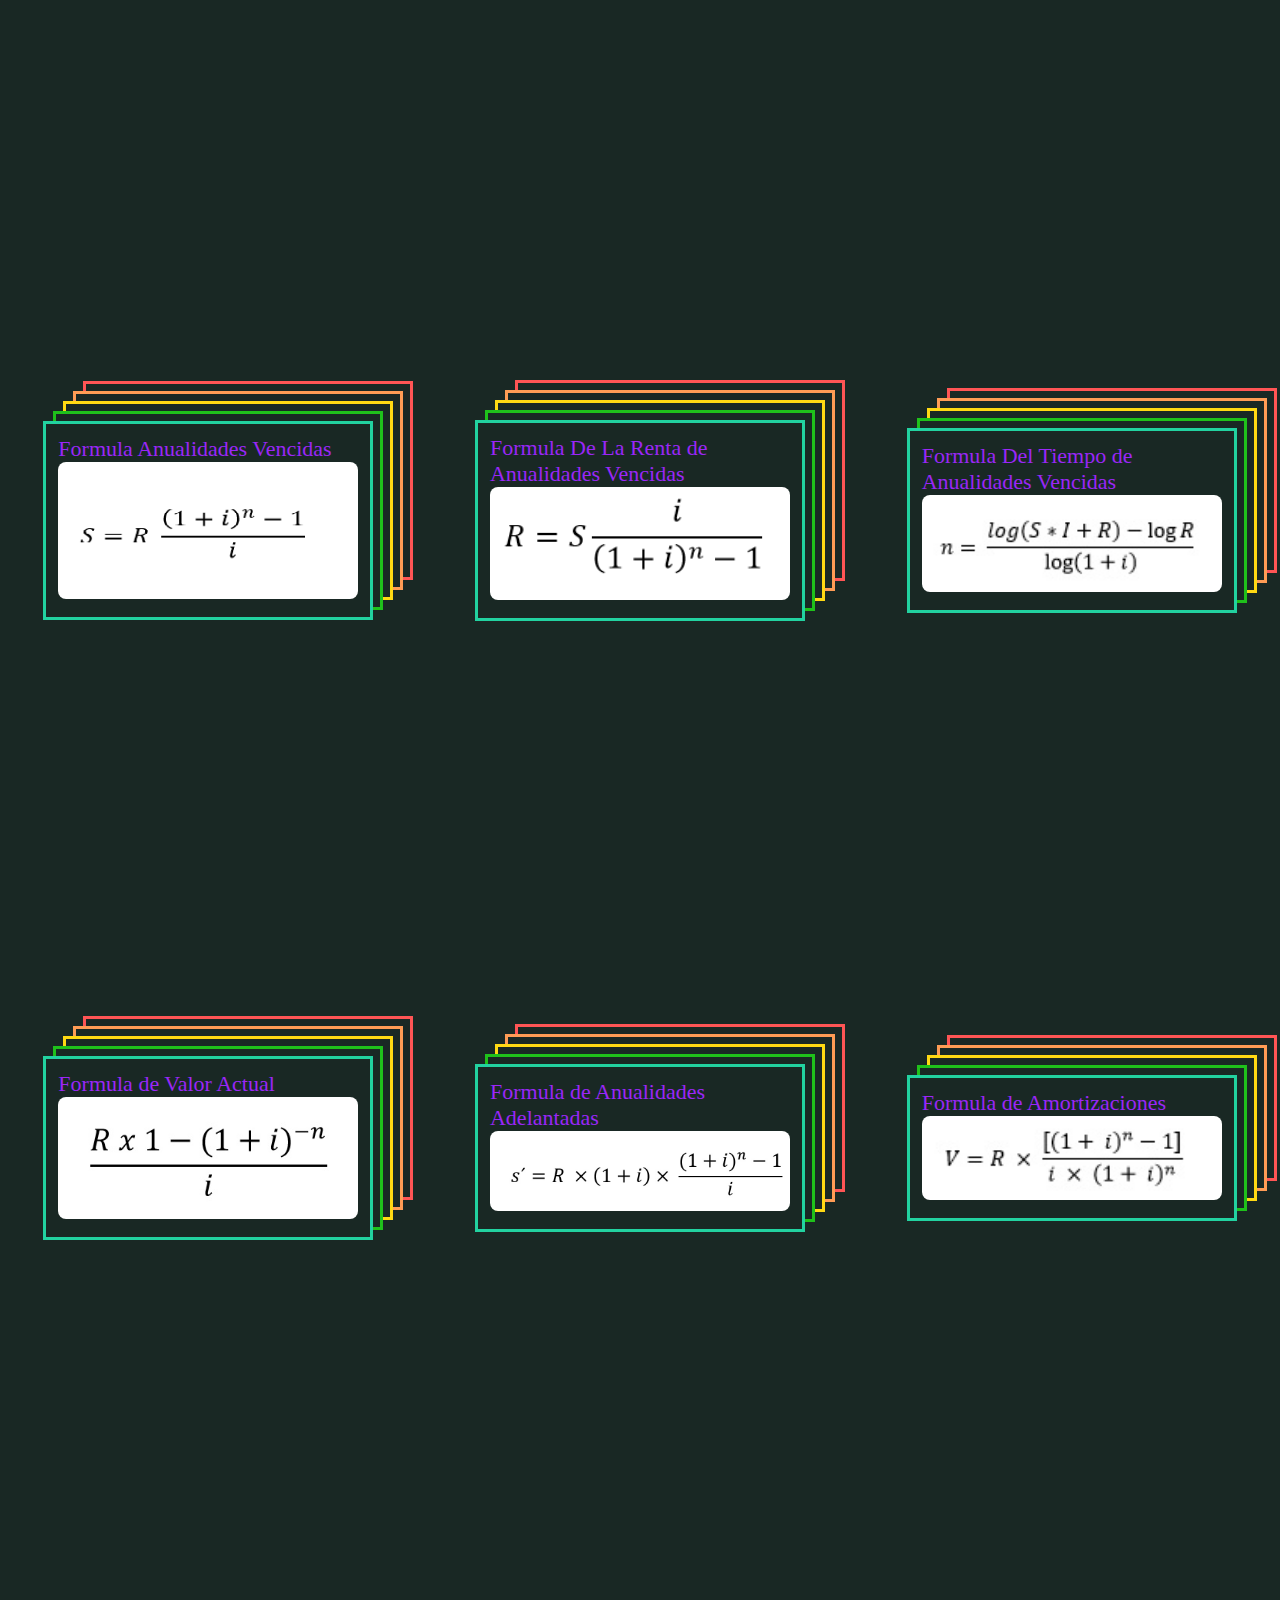
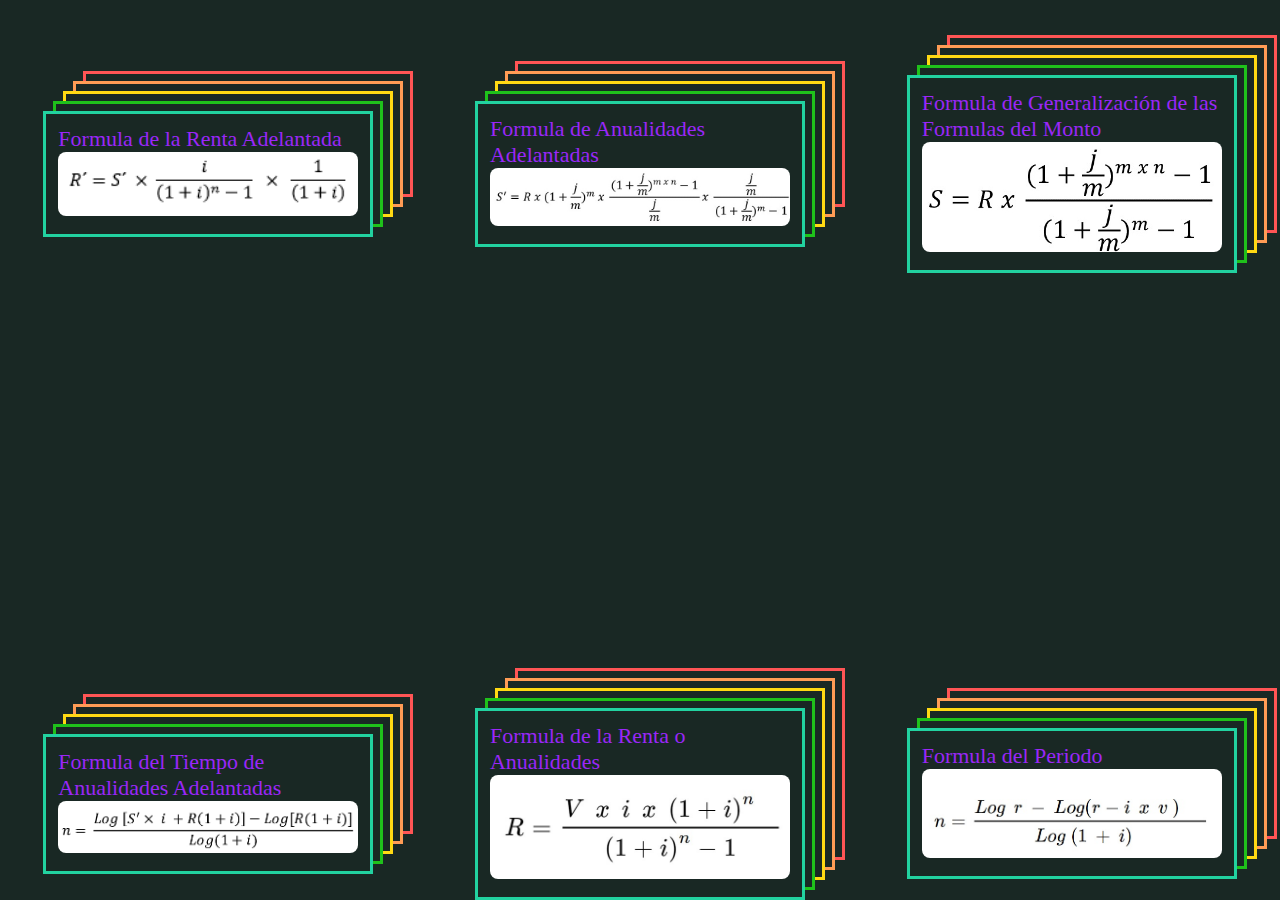
<file: index.html>
<!DOCTYPE html>
<html lang="en">
<head>
    <link rel="stylesheet" href="./css/style.css">
    <meta charset="UTF-8">
    <meta name="viewport" content="width=device-width, initial-scale=1.0">
    <title>Calculadora de Anualidades</title>
</head>
<body>
     <main>
        <div class="contenedor">
             <a href="./paginas/anualidadesvencidas.html">
                 Formula Anualidades Vencidas
                 <img src="./imagenes/anualidades_adelantadas.png" alt="Formula Anualidades Vencidas">
                </a>
         </div>
         <div class="contenedor">
            <a href="./paginas/anualidadesvencidasrenta.html">
                Formula De La Renta de Anualidades Vencidas
                <img src="./imagenes/anualidadesvencidas.png" alt="Formula de la Renta">
               </a>
        </div>
        <div class="contenedor">
            <a href="./paginas/tiempo_anuvencidas.html">
                Formula Del Tiempo de Anualidades Vencidas
                <img src="./imagenes/f_tiempo_anualidades_vencidas.jpg" alt="Formula Anualidades Vencidas">
               </a>
        </div>
        <div class="contenedor">
            <a href="./paginas/FormulaDelValorActual.html">
                Formula de Valor Actual
                <img src="./imagenes/f_valor_actualA.jpg" alt="Formula Anualidades Vencidas">
               </a>
        </div>
        <div class="contenedor">
            <a href="./paginas/FormuladeanAdelantadas.html">
                Formula de Anualidades Adelantadas
                <img src="./imagenes/anualidades_adelantadas.jpg" alt="Formula Anualidades Adelantadas">
               </a>
        </div>
        <div class="contenedor">
             <a href="./paginas/FormulaAmortizacion.html">
                 Formula de Amortizaciones
                 <img src="./imagenes/f_amortizaciones.jpg" alt="Formula Anualidades Vencidas">
                </a>
         </div>
         <div class="contenedor">
            <a href="./paginas/FormulaRentaAnAdelantadas.html">
                Formula de la Renta Adelantada
                <img src="./imagenes/f_renta_anualidades_adelantadas.jpg" alt="Formula de la Renta Anualidades Adelantadas">
               </a>
        </div>
        <div class="contenedor">
            <a href="./paginas/FormulaAnualidadesAdelantadas.html">
                Formula de Anualidades Adelantadas
                <img src="./imagenes/formanualidadesadelantas.jpg" alt="Formula de Anualidades Adelantadas">
               </a>
        </div>
        <div class="contenedor">
            <a href="./paginas/FormulaGeneralizacióndelasFormulasdelMonto.html">
                Formula de Generalización de las Formulas del Monto
                <img src="./imagenes/formula de generalizacion.jpg" alt="Formula de Generalización">
               </a>
        </div>

        <div class="contenedor">
            <a href="./paginas/FormuladeltiempoAnAdelantadas.html">
                Formula del Tiempo de Anualidades Adelantadas
                <img src="./imagenes/f_tiempoAnAdelantadas.jpg" alt="Formula del Tiempo AnAdelantado">
               </a>
        </div>
        <div class="contenedor">
            <a href="./paginas/FormuladelaRentaoAnualidades.html">
                Formula de la Renta o Anualidades
                <img src="./imagenes/f_renta_o_Anualidades.jpg" alt="Formula de la renta o anualidades">
               </a>
        </div>

        <div class="contenedor">
            <a href="./paginas/FormuladelPeriodo.html">
                Formula del Periodo
                <img src="./imagenes/f_calculodelPeriodo.jpg" alt="Formula del calculo del periodo">
               </a>
        </div>

            </main>
</body>
</html>
</file>
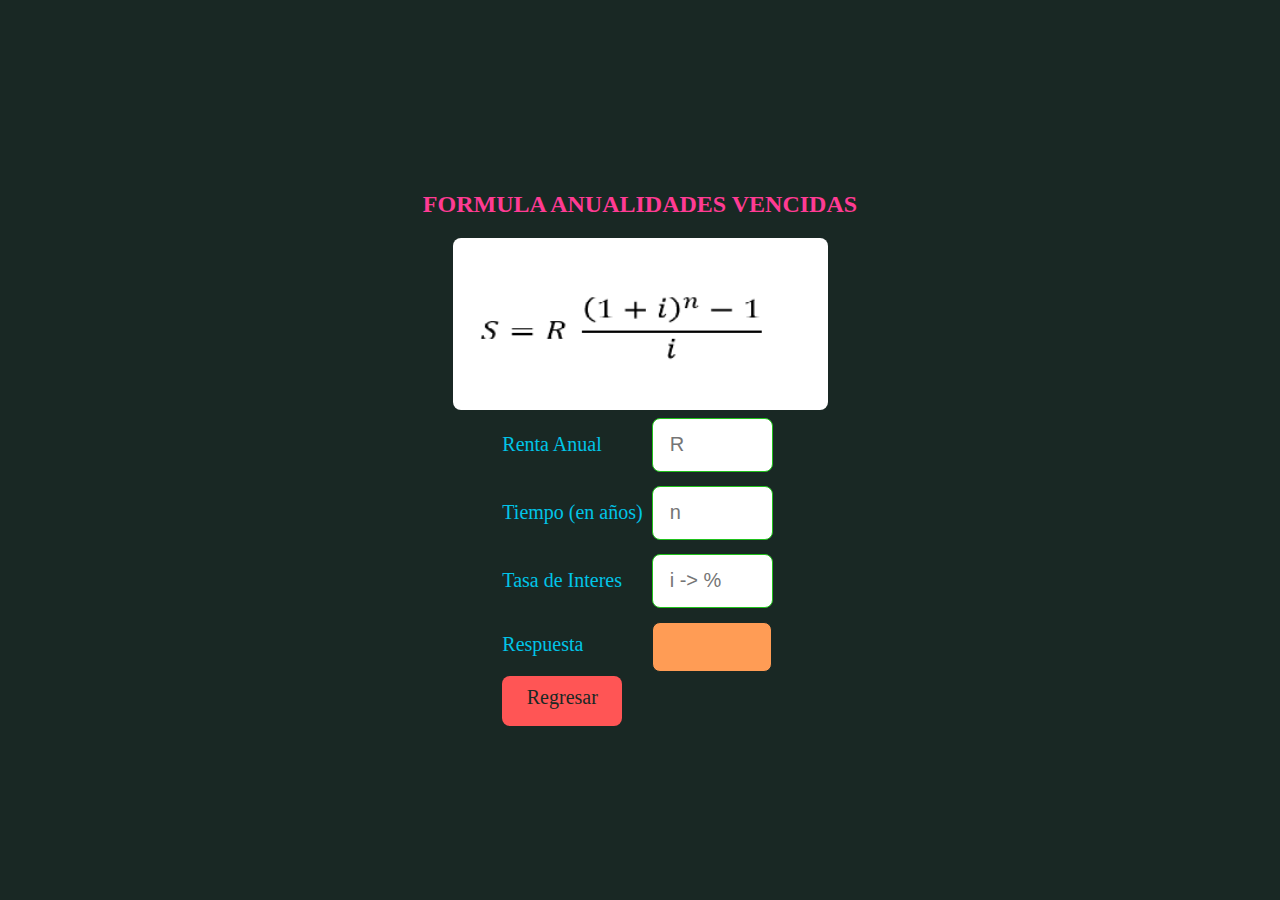
<file: paginas/anualidadesvencidas.html>
<!DOCTYPE html>
<html lang="en">
<head>
    <meta charset="UTF-8">
    <meta name="viewport" content="width=device-width, initial-scale=1.0">
    <title>Formula de Las Anualidades Vencidas</title>
    <link rel="stylesheet" href="../css/style.css">
</head>
<body>
    <section>
        <h2>FORMULA ANUALIDADES VENCIDAS</h2>
        <img src="../imagenes/anualidades_adelantadas.png" alt="imagen">
        <form name="formulario_anVencidas" action="">
            <table>
                <tr>
                    <td>Renta Anual</td>
                    <td>
                        <input name="renta" placeholder="R" type="number">
                    </td>
                </tr>
                <tr>
                    <td>Tiempo (en años)</td>
                    <td>
                        <input name="tiempo" placeholder="n" type="number">
                    </td>   
                </tr>
                <tr>
                    <td>Tasa de Interes</td>
                    <td>
                        <input name="interes" placeholder="i -> %" type="number">
                    </td>
                </tr>

                <tr>    
                    <td>Respuesta</td>
                    <td>
                        <p id="res-anualidades-vencidas"></p>
                    </td>
                </tr> 
                <tr>
                    <td>
                        <a class="boton-regresar" href="../index.html">Regresar</a>
                    </td>
                </tr>
            </table>
        </form>
    </section>   
    <script src="../javaScript/anualidadesVencidas.js"></script>               
</body>
</html>
</file>
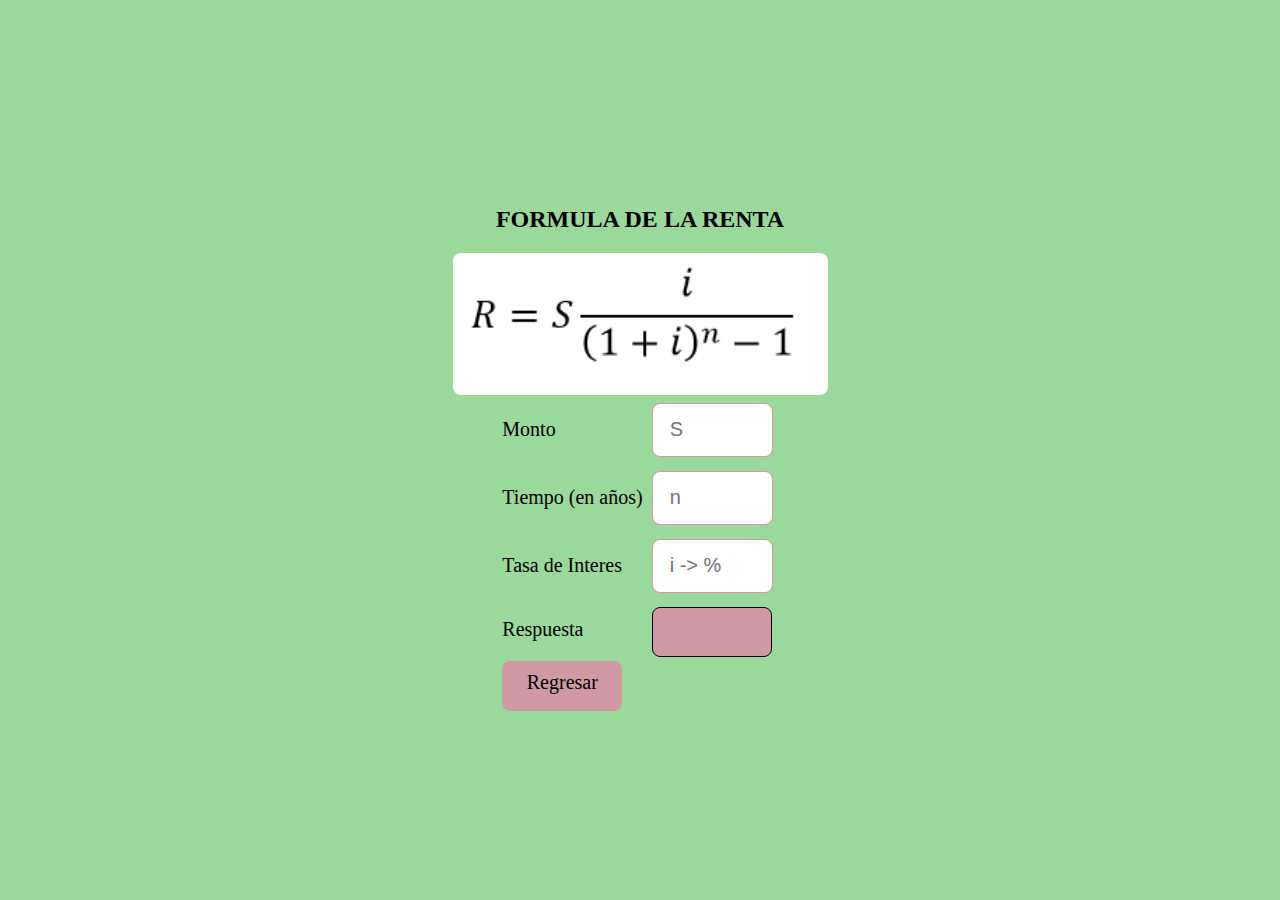
<file: paginas/anualidadesvencidasrenta.html>
<!DOCTYPE html>
<html lang="en">
<head>
    <meta charset="UTF-8">
    <meta name="viewport" content="width=device-width, initial-scale=1.0">
    <title>Formula de la renta de anualidades vencidas </title>
    <link rel="stylesheet" href="../css/estilos.css">
</head>
<body>
    <section>
        <h2>FORMULA DE LA RENTA</h2>
        <img src="../imagenes/anualidadesvencidas.png" alt="imagen">
        <form name="formulario_RentaAN" action="">
            <table>
                <tr>
                    <td>Monto</td>
                    <td>
                        <input name="monto" placeholder="S" type="number">
                    </td>
                </tr>
                <tr>
                    <td>Tiempo (en años)</td>
                    <td>
                        <input name="tiempo" placeholder="n" type="number">
                    </td>   
                </tr>
                <tr>
                    <td>Tasa de Interes</td>
                    <td>
                        <input name="interes" placeholder="i -> %" type="number">
                    </td>
                </tr>

                <tr>    
                    <td>Respuesta</td>
                    <td>
                        <p id="res-ANvencidas"></p>
                    </td>
                </tr> 
                <tr>
                    <td>
                        <a class="boton-regresar" href="../index.html">Regresar</a>
                    </td>
                </tr>
            </table>
        </form>
    </section>   
    <script src="../javaScript/rentaanualidadesvencidas.js"></script>               
</body>
</html>
</file>
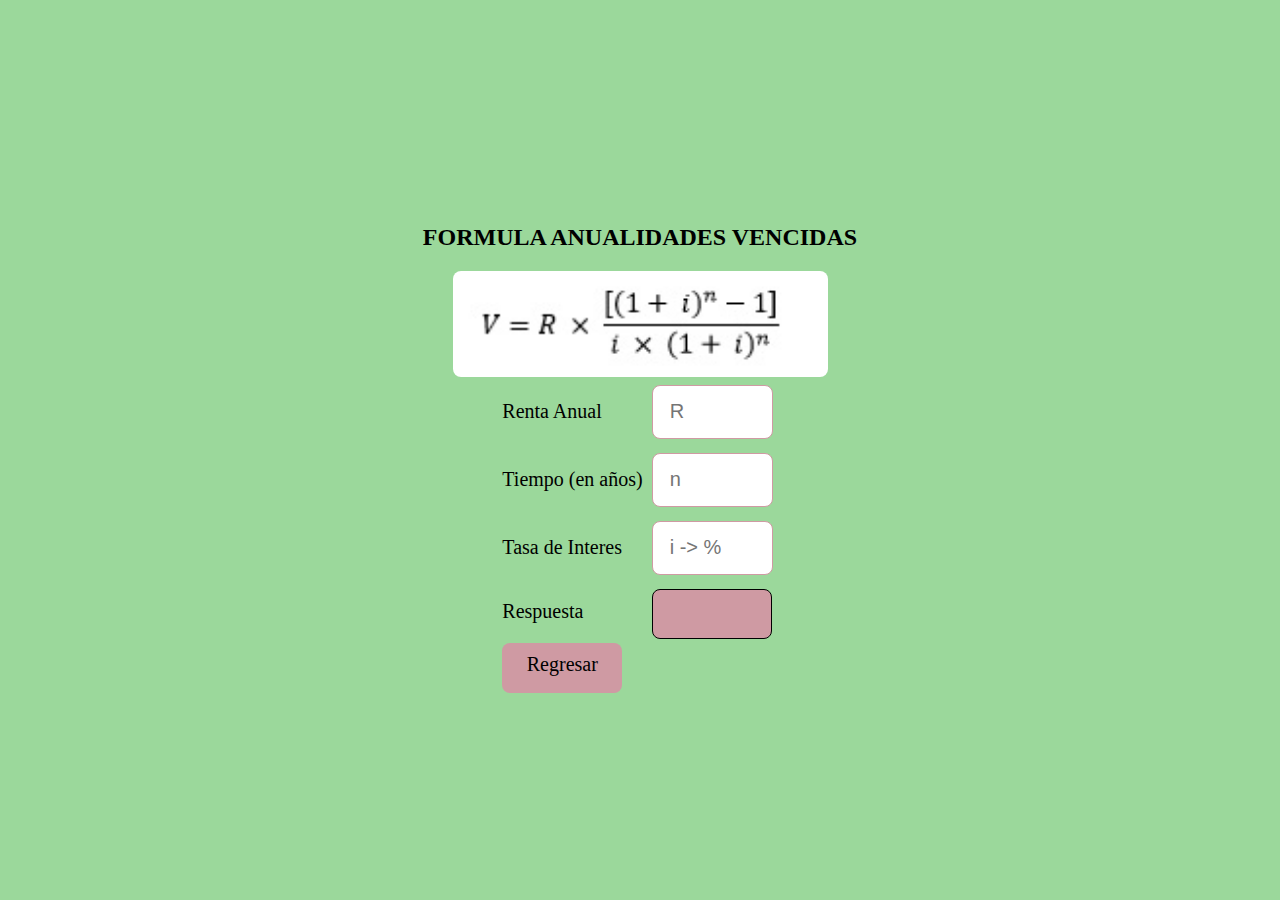
<file: paginas/FormulaAmortizacion.html>
<!DOCTYPE html>
<html lang="en">
<head>
    <meta charset="UTF-8">
    <meta name="viewport" content="width=device-width, initial-scale=1.0">
    <title>Formula de Las Anualidades Vencidas</title>
    <link rel="stylesheet" href="../css/amortizacion.css">
</head>
<body>
    <section>
        <h2>FORMULA ANUALIDADES VENCIDAS</h2>
        <img src="../imagenes/f_amortizaciones.jpg" alt="imagen">
        <form name="formulario_amortizaciones" action="">
            <table>
                <tr>
                    <td>Renta Anual</td>
                    <td>
                        <input name="renta" placeholder="R" type="number">
                    </td>
                </tr>
                <tr>
                    <td>Tiempo (en años)</td>
                    <td>
                        <input name="tiempo" placeholder="n" type="number">
                    </td>   
                </tr>
                <tr>
                    <td>Tasa de Interes</td>
                    <td>
                        <input name="interes" placeholder="i -> %" type="number">
                    </td>
                </tr>

                <tr>    
                    <td>Respuesta</td>
                    <td>
                        <p id="res-amortizaciones"></p>
                    </td>
                </tr> 
                <tr>
                    <td>
                        <a class="boton-regresar" href="../index.html">Regresar</a>
                    </td>
                </tr>
            </table>
        </form>
    </section>   
    <script src="../javaScript/amortizaciones.js"></script>               
</body>
</html>
</file>
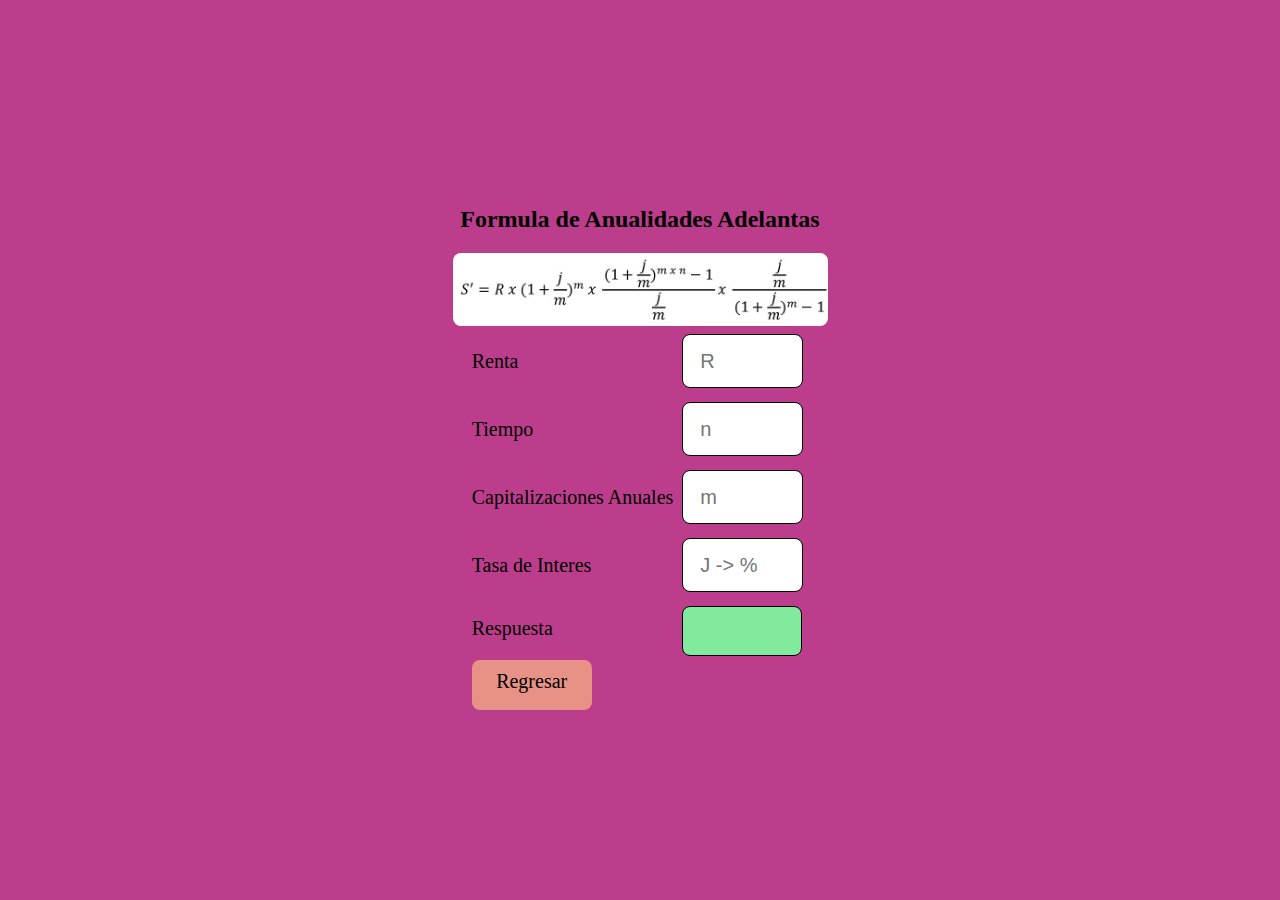
<file: paginas/FormulaAnualidadesAdelantadas.html>
<!DOCTYPE html>
<html lang="en">
<head>
    <meta charset="UTF-8">
    <meta name="viewport" content="width=device-width, initial-scale=1.0">
    <title>Formula de Anualidades Adelantas</title>
    <link rel="stylesheet" href="../css/anualidadesadelantadas.css">
</head>
<body>
    <section>
        <h2>Formula de Anualidades Adelantas </h2>
        <img src="../imagenes/formanualidadesadelantas.jpg" alt="imagen">
        <form name="formulario_anAdelantadas" action="">
            <table>
                <tr>
                    <td>Renta</td>
                    <td>
                        <input name="renta" placeholder="R" type="number">
                    </td>
                </tr>
                <tr>
                    <td>Tiempo</td>
                    <td>
                        <input name="tiempo" placeholder="n" type="number">
                    </td>   
                </tr>
                <tr>
                    <td>Capitalizaciones Anuales</td>
                    <td>
                        <input name="capitalizaciones" placeholder="m" type="number">
                    </td>   
                </tr>
                <tr>
                    <td>Tasa de Interes</td>
                    <td>
                        <input name="interes" placeholder="J -> %" type="number">
                    </td>
                </tr>

                <tr>    
                    <td>Respuesta</td>
                    <td>
                        <p id="res-AnualidadesAdelantadas"></p>
                    </td>
                </tr> 
                <tr>
                    <td>
                        <a class="boton-regresar" href="../index.html">Regresar</a>
                    </td>
                </tr>
            </table>
        </form>
    </section>   
    <script src="../javaScript/anualidadesadelantadas.js"></script>               
</body>
</html>
</file>
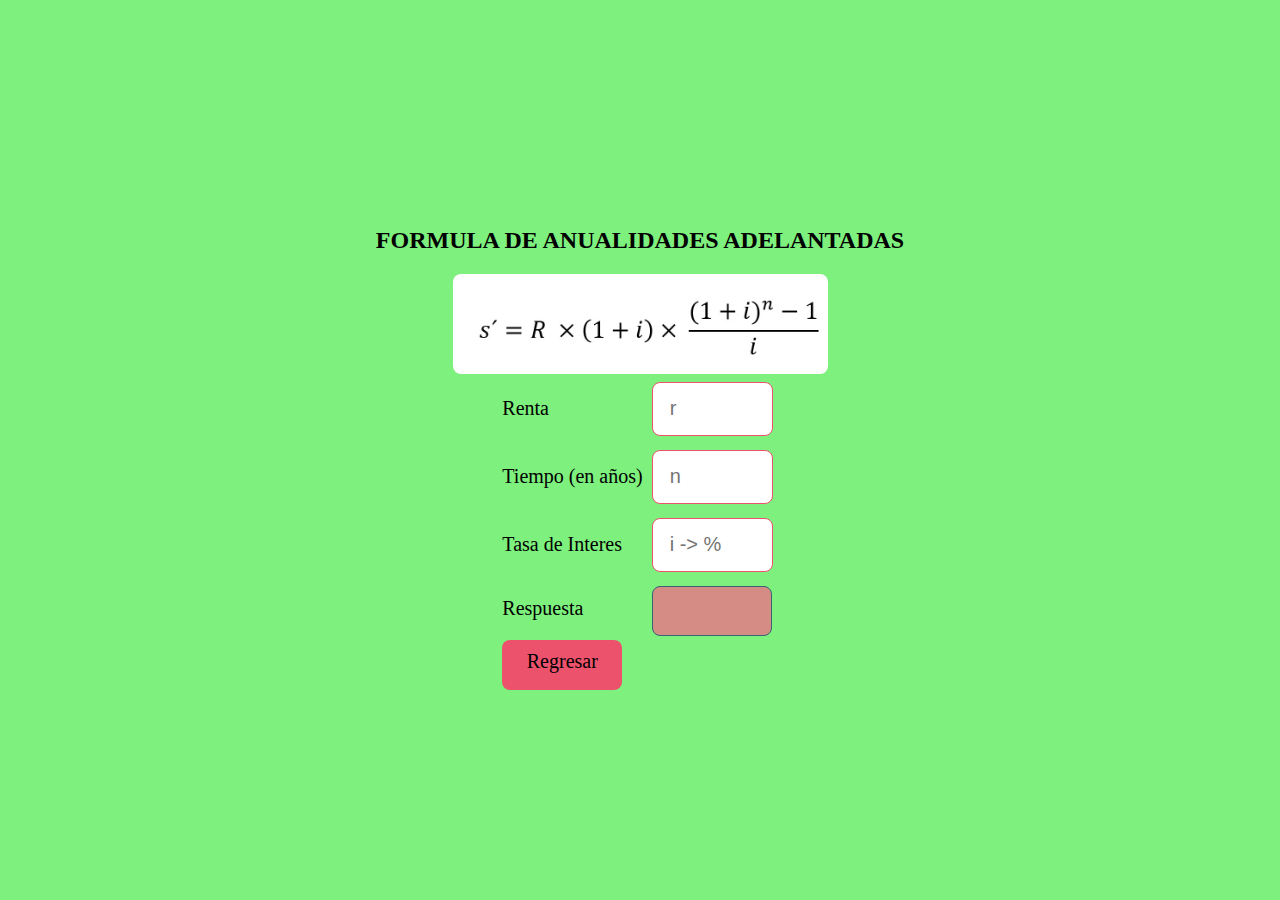
<file: paginas/FormuladeanAdelantadas.html>
<!DOCTYPE html>
<html lang="en">
<head>
    <meta charset="UTF-8">
    <meta name="viewport" content="width=device-width, initial-scale=1.0">
    <title>Formula del Valor Actual</title>
    <link rel="stylesheet" href="../css/anAdelantadas.css">
</head>
<body>
    <section>
        <h2>FORMULA DE ANUALIDADES ADELANTADAS </h2>
        <img src="../imagenes/anualidades_adelantadas.jpg" alt="imagen">
        <form name="formulario_anAdelantadas" action="">
            <table>
                <tr>
                    <td>Renta</td>
                    <td>
                        <input name="renta" placeholder="r" type="number">
                    </td>
                </tr>
                <tr>
                    <td>Tiempo (en años)</td>
                    <td>
                        <input name="tiempo" placeholder="n" type="number">
                    </td>   
                </tr>
                <tr>
                    <td>Tasa de Interes</td>
                    <td>
                        <input name="interes" placeholder="i -> %" type="number">
                    </td>
                </tr>

        
                <tr>    
                    <td>Respuesta</td>
                    <td>
                        <p id="res-anAdelantadas"></p>
                    </td>
                </tr> 
                <tr>
                    <td>
                        <a class="boton-regresar" href="../index.html">Regresar</a>
                    </td>
                </tr>
            </table>
        </form>
    </section>   
    <script src="../javaScript/anAdelantadas.js"></script>               
</body>
</html>
</file>
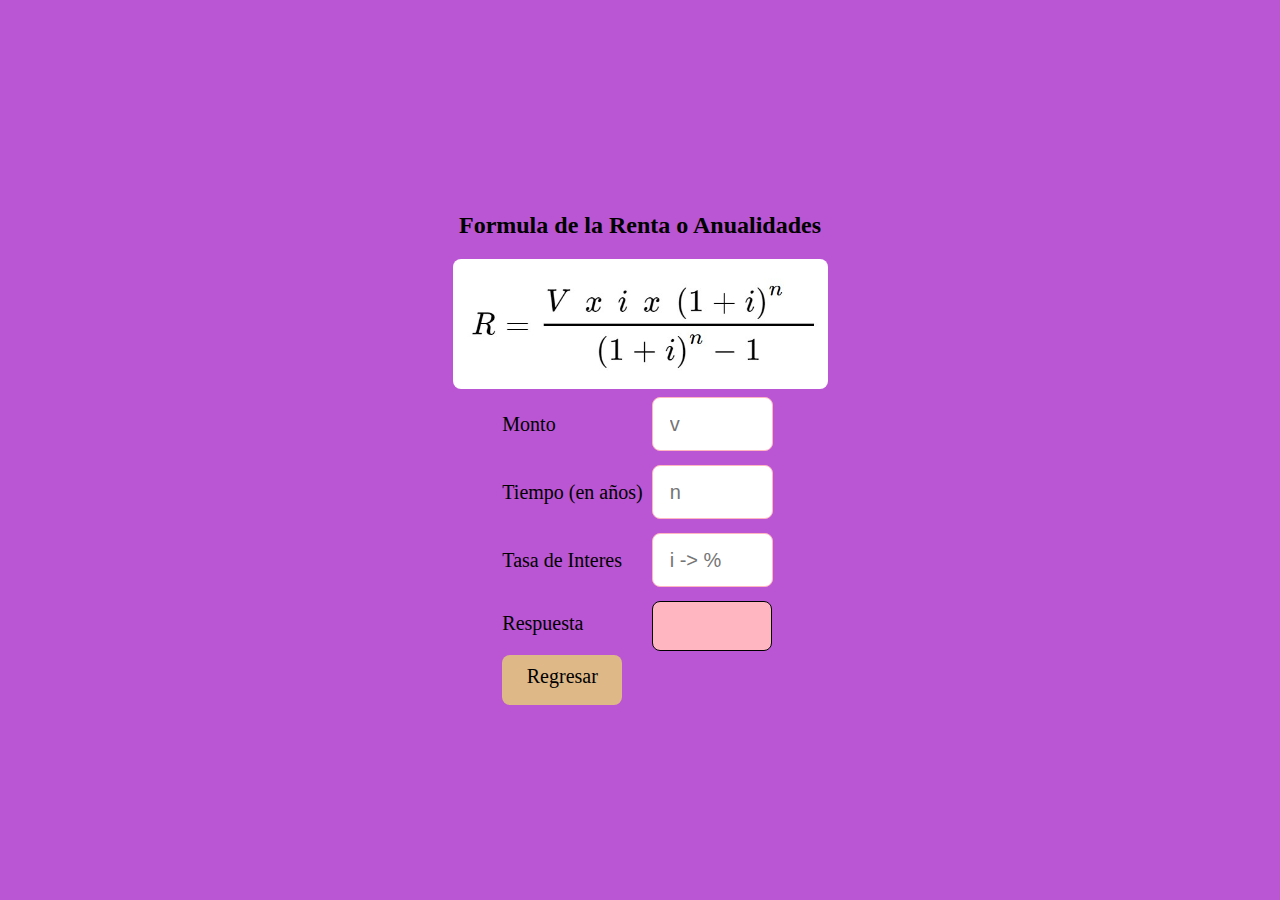
<file: paginas/FormuladelaRentaoAnualidades.html>
<!DOCTYPE html>
<html lang="en">
<head>
    <meta charset="UTF-8">
    <meta name="viewport" content="width=device-width, initial-scale=1.0">
    <title>Formula de la renta o anualidades </title>
    <link rel="stylesheet" href="../css/renta.css">
</head>
<body>
    <section>
        <h2>Formula de la Renta o Anualidades</h2>
        <img src="../imagenes/f_renta_o_Anualidades.jpg" alt="imagen">
        <form name="formulario_RentaoAnualidades" action="">
            <table>
                <tr>
                    <td>Monto</td>
                    <td>
                        <input name="monto" placeholder="v" type="number">
                    </td>
                </tr>
                <tr>
                    <td>Tiempo (en años)</td>
                    <td>
                        <input name="tiempo" placeholder="n" type="number">
                    </td>   
                </tr>
                <tr>
                    <td>Tasa de Interes</td>
                    <td>
                        <input name="interes" placeholder="i -> %" type="number">
                    </td>
                </tr>

                <tr>    
                    <td>Respuesta</td>
                    <td>
                        <p id="res-rentaoAnualidades"></p>
                    </td>
                </tr> 
                <tr>
                    <td>
                        <a class="boton-regresar" href="../index.html">Regresar</a>
                    </td>
                </tr>
            </table>
        </form>
    </section>   
    <script src="../javaScript/rentaoAnualidades.js"></script>               
</body>
</html>
</file>
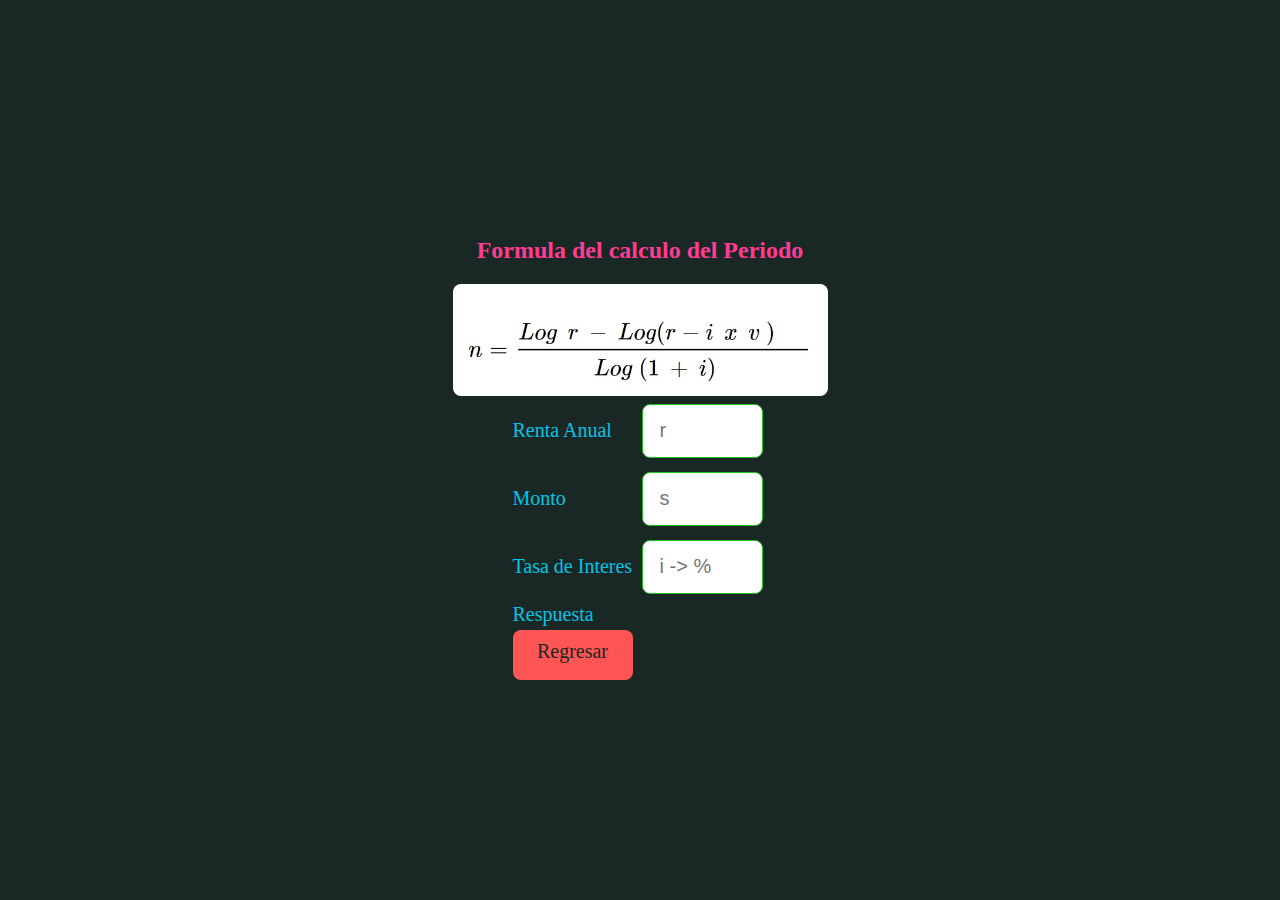
<file: paginas/FormuladelPeriodo.html>
<!DOCTYPE html>
<html lang="en">
<head>
    <meta charset="UTF-8">
    <meta name="viewport" content="width=device-width, initial-scale=1.0">
    <title>Formula del Calculo del Periodo</title>
    <link rel="stylesheet" href="../css/style.css">
</head>
<body>
    <section>
        <h2>Formula del calculo del Periodo</h2>
        <img src="../imagenes/f_calculodelPeriodo.jpg" alt="imagen">
        <form name="formulario_delCalculo" action="">
            <table>
                <tr>
                    <td>Renta Anual</td>
                    <td>
                        <input name="renta" placeholder="r" type="number">
                    </td>
                </tr>
                <tr>
                    <td>Monto</td>
                    <td>
                        <input name="monto" placeholder="s" type="number">
                    </td>   
                </tr>
                <tr>
                    <td>Tasa de Interes</td>
                    <td>
                        <input name="interes" placeholder="i -> %" type="number">
                    </td>
                </tr>

                <tr>    
                    <td>Respuesta</td>
                    <td>
                        <p id="res-calculo-del-Periodo"></p>
                    </td>
                </tr> 
                <tr>
                    <td>
                        <a class="boton-regresar" href="../index.html">Regresar</a>
                    </td>
                </tr>
            </table>
        </form>
    </section>   
    <script src="../javaScript/CalculodelPeriodo.js"></script>               
</body>
</html>
</file>
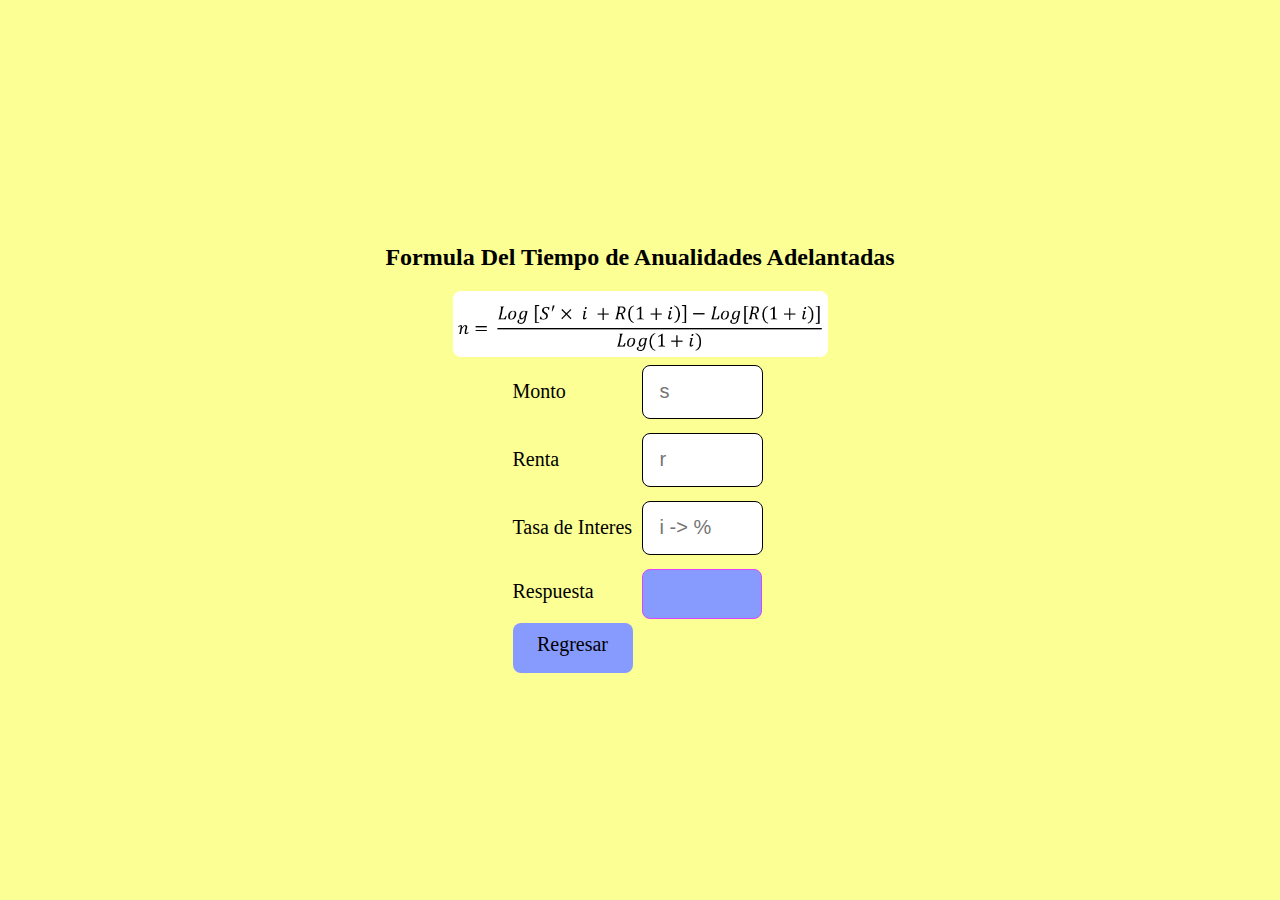
<file: paginas/FormuladeltiempoAnAdelantadas.html>
<!DOCTYPE html>
<html lang="en">
<head>
    <meta charset="UTF-8">
    <meta name="viewport" content="width=device-width, initial-scale=1.0">
    <title>Formula Del Tiempo de Anualidades Adelantadas</title>
    <link rel="stylesheet" href="../css/AntiempoAdelantado.css">
</head>
<body>
    <section>
        <h2>Formula Del Tiempo de Anualidades Adelantadas</h2>
        <img src="../imagenes/f_tiempoAnAdelantadas.jpg" alt="imagen">
        <form name="formulario_tiempo_adelantadas" action="">
            <table>
                <tr>
                    <td>Monto</td>
                    <td>
                        <input name="monto" placeholder="s" type="number">
                    </td>
                </tr>
                <tr>
                    <td>Renta</td>
                    <td>
                        <input name="renta" placeholder="r" type="number">
                    </td>   
                </tr>
                <tr>
                    <td>Tasa de Interes</td>
                    <td>
                        <input name="interes" placeholder="i -> %" type="number">
                    </td>
                </tr>

                <tr>    
                    <td>Respuesta</td>
                    <td>
                        <p id="res-Antiempo_adelantadas"></p>
                    </td>
                </tr> 
                <tr>
                    <td>
                        <a class="boton-regresar" href="../index.html">Regresar</a>
                    </td>
                </tr>
            </table>
        </form>
    </section>   
    <script src="../javaScript/anualidadestiempoadelantadas.js"></script>               
</body>
</html>
</file>
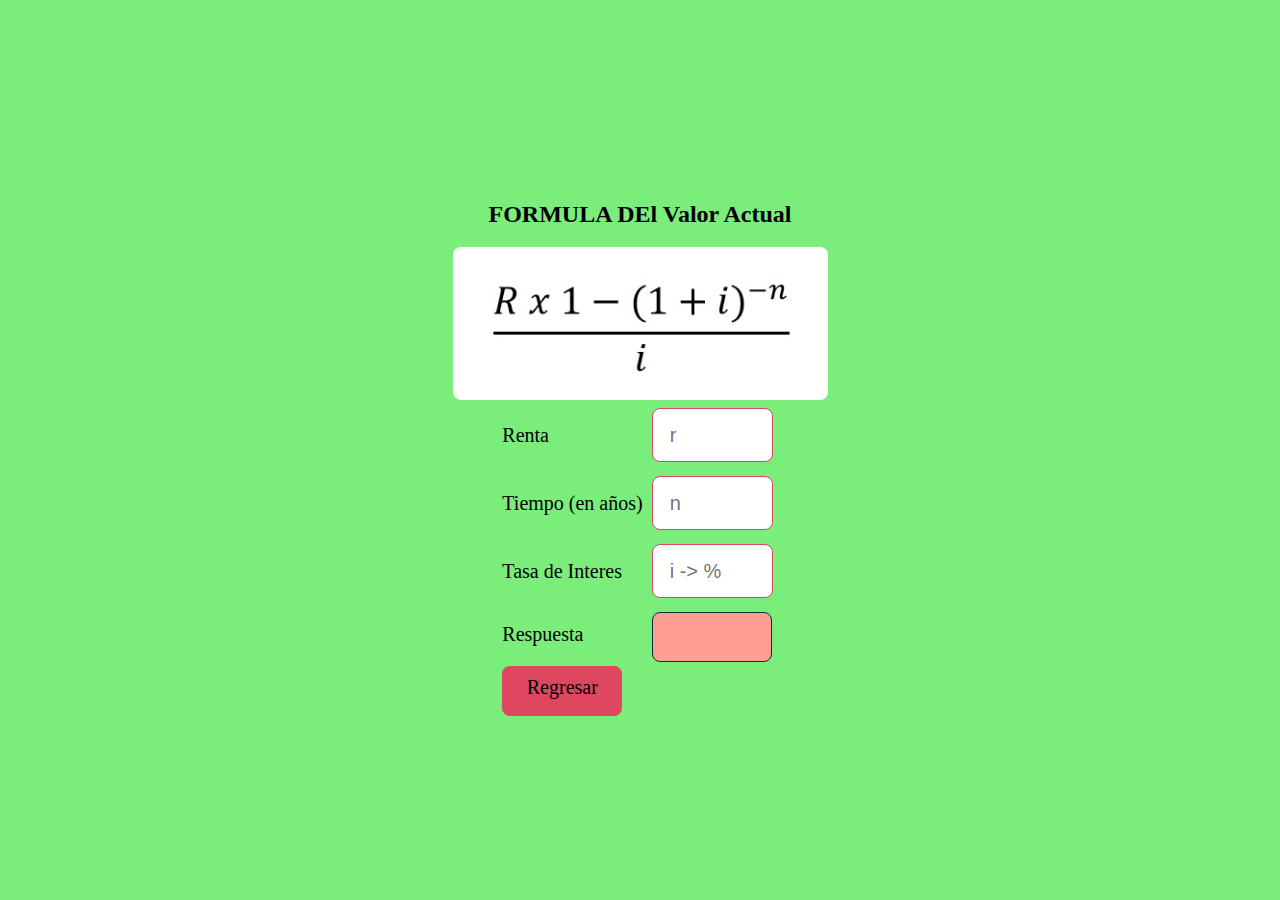
<file: paginas/FormulaDelValorActual.html>
<!DOCTYPE html>
<html lang="en">
<head>
    <meta charset="UTF-8">
    <meta name="viewport" content="width=device-width, initial-scale=1.0">
    <title>Formula del Valor Actual</title>
    <link rel="stylesheet" href="../css/valor.css">
</head>
<body>
    <section>
        <h2>FORMULA DEl Valor Actual</h2>
        <img src="../imagenes/f_valor_actualA.jpg "alt="imagen">
        <form name="formulario_vrActual" action="">
            <table>
                <tr>
                    <td>Renta</td>
                    <td>
                        <input name="renta" placeholder="r" type="number">
                    </td>
                </tr>
                <tr>
                    <td>Tiempo (en años)</td>
                    <td>
                        <input name="tiempo" placeholder="n" type="number">
                    </td>   
                </tr>
                <tr>
                    <td>Tasa de Interes</td>
                    <td>
                        <input name="interes" placeholder="i -> %" type="number">
                    </td>
                </tr>

               
                <tr>    
                    <td>Respuesta</td>
                    <td>
                        <p id="res-verActual"></p>
                    </td>
                </tr> 
                <tr>
                    <td>
                        <a class="boton-regresar" href="../index.html">Regresar</a>
                    </td>
                </tr>
            </table>
        </form>
    </section>   
    <script src="../javaScript/vrActual.js"></script>               
</body>
</html>
</file>
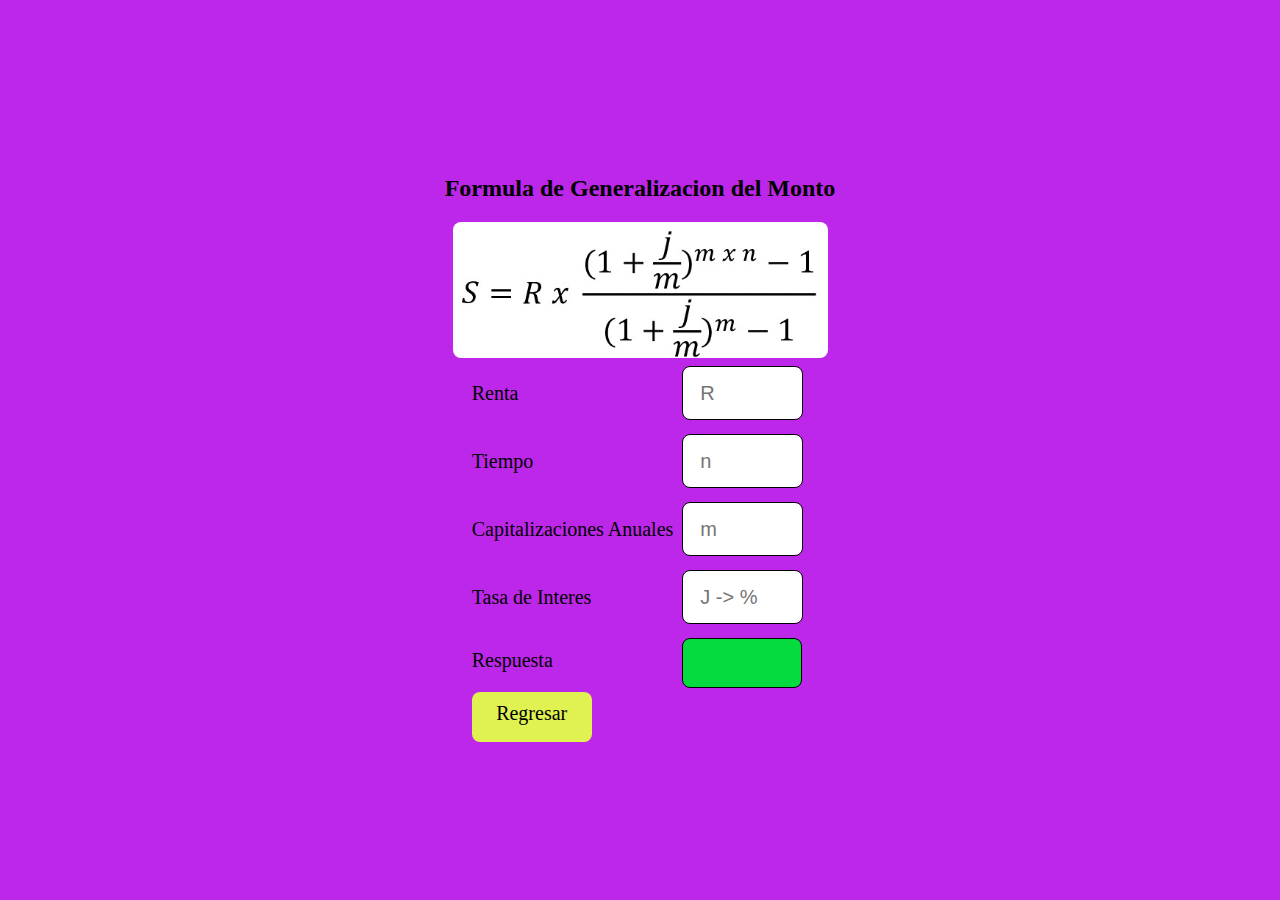
<file: paginas/FormulaGeneralizacióndelasFormulasdelMonto.html>
<!DOCTYPE html>
<html lang="en">
<head>
    <meta charset="UTF-8">
    <meta name="viewport" content="width=device-width, initial-scale=1.0">
    <title>Formula de la Generalización</title>
    <link rel="stylesheet" href="../css/formGeneralización.css">
</head>
<body>
    <section>
        <h2>Formula de Generalizacion del Monto</h2>
        <img src="../imagenes/formula de generalizacion.jpg" alt="imagen">
        <form name="formula_Generalización" action="">
            <table>
                <tr>
                    <td>Renta</td>
                    <td>
                        <input name="renta" placeholder="R" type="number">
                    </td>
                </tr>
                <tr>
                    <td>Tiempo</td>
                    <td>
                        <input name="tiempo" placeholder="n" type="number">
                    </td>   
                </tr>
                <tr>
                    <td>Capitalizaciones Anuales</td>
                    <td>
                        <input name="capitalizaciones" placeholder="m" type="number">
                    </td>   
                </tr>
                <tr>
                    <td>Tasa de Interes</td>
                    <td>
                        <input name="interes" placeholder="J -> %" type="number">
                    </td>
                </tr>

                <tr>    
                    <td>Respuesta</td>
                    <td>
                        <p id="res-formGeneralización"></p>
                    </td>
                </tr> 
                <tr>
                    <td>
                        <a class="boton-regresar" href="../index.html">Regresar</a>
                    </td>
                </tr>
            </table>
        </form>
    </section>   
    <script src="../javaScript/formulageneralización.js"></script>               
</body>
</html>
</file>
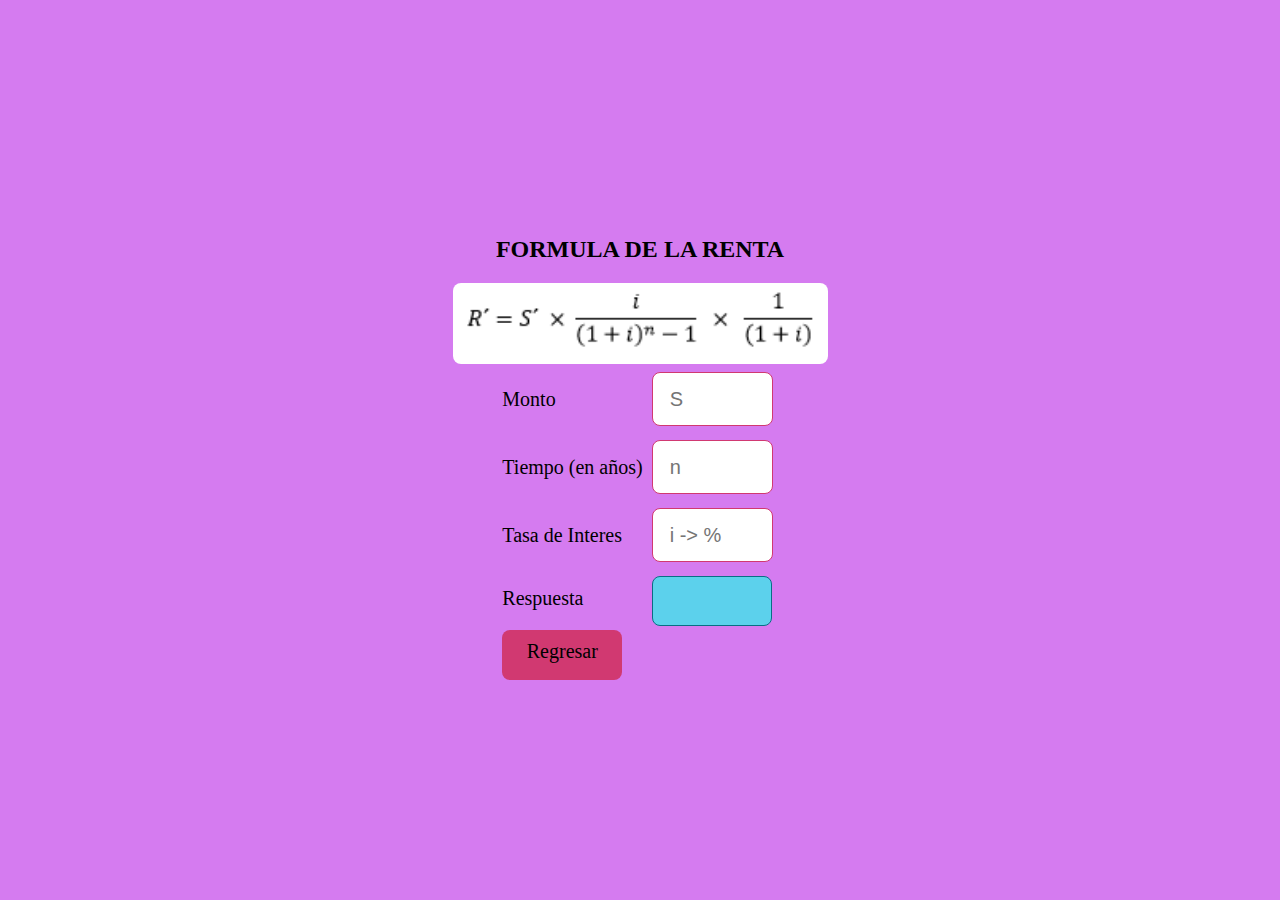
<file: paginas/FormulaRentaAnAdelantadas.html>
<!DOCTYPE html>
<html lang="en">
<head>
    <meta charset="UTF-8">
    <meta name="viewport" content="width=device-width, initial-scale=1.0">
    <title>Formula de la renta de anualidades adelantas </title>
    <link rel="stylesheet" href="../css/rentaAdelantada.css">
</head>
<body>
    <section>
        <h2>FORMULA DE LA RENTA</h2>
        <img src="../imagenes/f_renta_anualidades_adelantadas.jpg" alt="imagen">
        <form name="formulario_RentaAnAdelantadas" action="">
            <table>
                <tr>
                    <td>Monto</td>
                    <td>
                        <input name="monto" placeholder="S" type="number">
                    </td>
                </tr>
                <tr>
                    <td>Tiempo (en años)</td>
                    <td>
                        <input name="tiempo" placeholder="n" type="number">
                    </td>   
                </tr>
                <tr>
                    <td>Tasa de Interes</td>
                    <td>
                        <input name="interes" placeholder="i -> %" type="number">
                    </td>
                </tr>

                <tr>    
                    <td>Respuesta</td>
                    <td>
                        <p id="res-ANadelantada"></p>
                    </td>
                </tr> 
                <tr>
                    <td>
                        <a class="boton-regresar" href="../index.html">Regresar</a>
                    </td>
                </tr>
            </table>
        </form>
    </section>   
    <script src="../javaScript/rentaanualidadesadantadas.js"></script>               
</body>
</html>
</file>
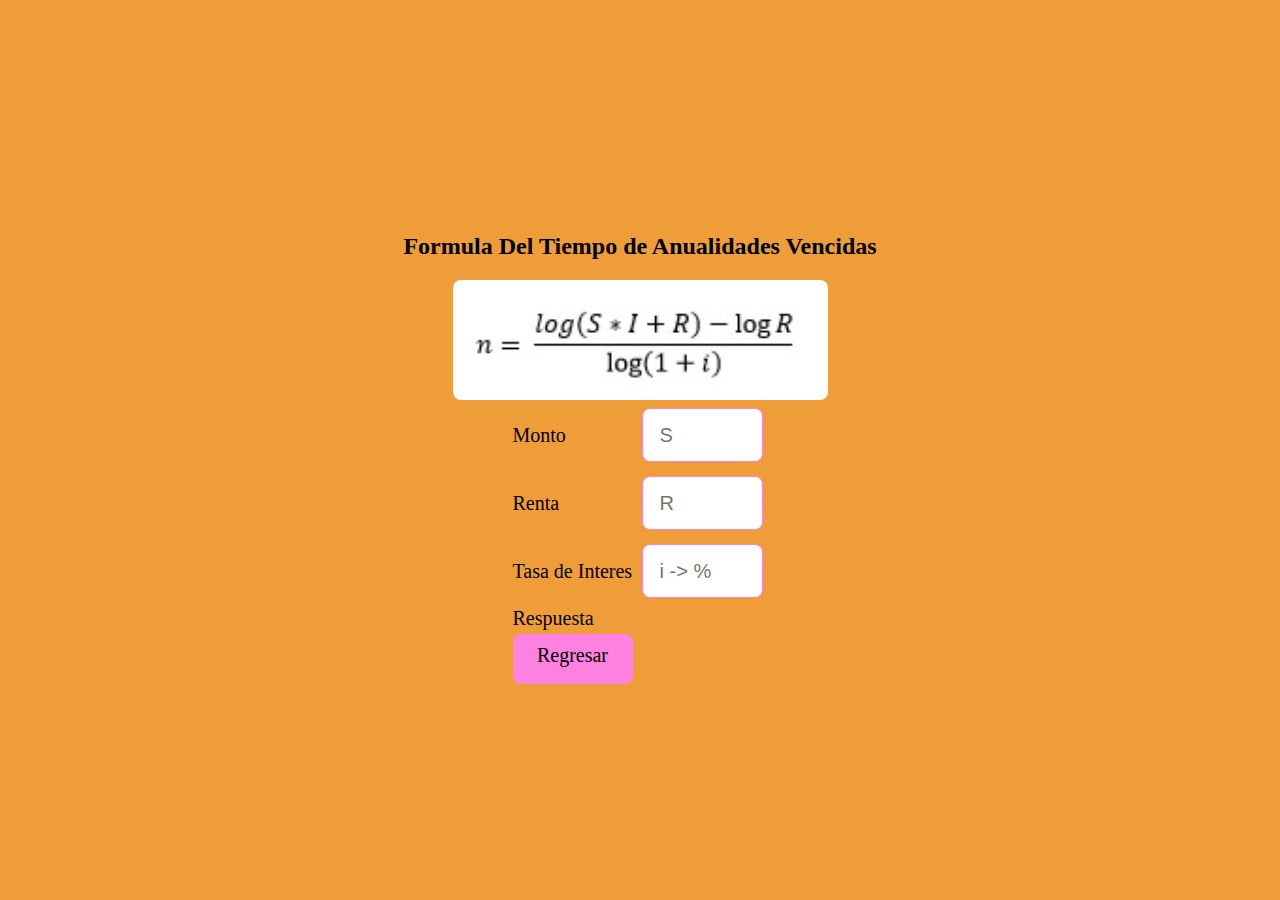
<file: paginas/tiempo_anuvencidas.html>
<!DOCTYPE html>
<html lang="en">
<head>
    <meta charset="UTF-8">
    <meta name="viewport" content="width=device-width, initial-scale=1.0">
    <title>Formula Del Tiempo de Anualidades Vencidas</title>
    <link rel="stylesheet" href="../css/tiempo.css">
</head>
<body>
    <section>
        <h2>Formula Del Tiempo de Anualidades Vencidas</h2>
        <img src="../imagenes/f_tiempo_anualidades_vencidas.jpg" alt="imagen">
        <form name="formulario_anVencidas" action="">
            <table>
                <tr>
                    <td>Monto</td>
                    <td>
                        <input name="monto" placeholder="S" type="number">
                    </td>
                </tr>
                <tr>
                    <td>Renta</td>
                    <td>
                        <input name="renta" placeholder="R" type="number">
                    </td>   
                </tr>
                <tr>
                    <td>Tasa de Interes</td>
                    <td>
                        <input name="interes" placeholder="i -> %" type="number">
                    </td>
                </tr>

                <tr>    
                    <td>Respuesta</td>
                    <td>
                        <p id="anuVencidas"></p>
                    </td>
                </tr> 
                <tr>
                    <td>
                        <a class="boton-regresar" href="../index.html">Regresar</a>
                    </td>
                </tr>
            </table>
        </form>
    </section>   
    <script src="../javaScript/tiempo_anuvencidas.js"></script>               
</body>
</html>
</file>
<file: css/style.css>
:root{
  --primary: #22D2A0;
  --secondary: #192824;
  --background: #192824;
  --green: #1FC11B;
  --yellow: #FFD913;
  --orange: #FF9C55;
  --red: #FF5555;
--pink: #9a27f7;
--primario: #ff3b93;
--color:#01c4e7;
}

body{
  background-color: var(--background) ;
  margin: 0 0 0 0;
  padding: 0;

}

main{  
  height: 100vh;
  display: flex;
  justify-content: center;
  align-items: center;
  flex-wrap: wrap;
  gap: 15px;

}

.contenedor{
  background-color: var(--secondary);
  display: block;
  width: 300px;
  min-height: 90px;
  cursor: pointer;
  padding: 12px;
  margin: calc(50vh - 30px) auto 0 auto;
  border: 3px solid var(--primary);
  box-shadow: 10px -10px 0 -3px var(--background), 10px -10px var(--green),
        20px -20px 0 -3px var(--background), 20px -20px var(--yellow),
        30px -30px 0 -3px var(--background), 30px -30px var(--orange),
        40px -40px 0 -3px var(--background), 40px -40px var(--red);
}

.contenedor a {
  color: var(--pink);
  font-size: 22px;
  text-decoration: none;
}

.contenedor:hover{
  animation: shadow-wave 1s ease infinite;
}

@keyframes shadow-wave {
  0% {
    border: 3px solid var(--secondary);
    box-shadow: 10px -10px 0 -3px var(--background), 10px -10px var(--green),
      20px -20px 0 -3px var(--background), 20px -20px var(--yellow),
      30px -30px 0 -3px var(--background), 30px -30px var(--orange),
      40px -40px 0 -3px var(--background), 40px -40px var(--red);
  }
  20% {
    border: 3px solid var(--red);
    box-shadow: 10px -10px 0 -3px var(--background), 10px -10px var(--primary),
      20px -20px 0 -3px var(--background), 20px -20px var(--green),
      30px -30px 0 -3px var(--background), 30px -30px var(--yellow),
      40px -40px 0 -3px var(--background), 40px -40px var(--orange);
  }
  40% {
    border: 3px solid var(--orange);
    box-shadow: 10px -10px 0 -3px var(--background), 10px -10px var(--red),
      20px -20px 0 -3px var(--background), 20px -20px var(--primary),
      30px -30px 0 -3px var(--background), 30px -30px var(--green),
      40px -40px 0 -3px var(--background), 40px -40px var(--yellow);
  }
  60% {
    border: 3px solid var(--yellow);
    box-shadow: 10px -10px 0 -3px var(--background), 10px -10px var(--orange),
      10px -10px 0 -3px var(--background), 20px -20px var(--red),
      30px -30px 0 -3px var(--background), 30px -30px var(--primary),
      40px -40px 0 -3px var(--background), 40px -40px var(--green);
  }
  80% {
    border: 3px solid var(--green);
    box-shadow: 10px -10px 0 -3px var(--background), 10px -10px var(--yellow),
      20px -20px 0 -3px var(--background), 20px -20px var(--orange),
      30px -30px 0 -3px var(--background), 30px -30px var(--red),
      40px -40px 0 -3px var(--background), 40px -40px var(--primary);
  }
  100% {
    border: 3px solid var(--primary);
    box-shadow: 10px -10px 0 -3px var(--background), 10px -10px var(--green),
      20px -20px 0 -3px var(--background), 20px -20px var(--yellow),
      30px -30px 0 -3px var(--background), 30px -30px var(--orange),
      40px -40px 0 -3px var(--background), 40px -40px var(--red);
  }
  
}
.contenedor a img{
  width: 100%;
  border-radius: 8px;
}

section{
  width: 100vw;
  height: 100vh;
  display: flex;
  flex-direction: column;
  align-items: center;
  justify-content: center;
}

section img{
  width: 375px;
  border-radius: 8px;
}

h2{
  color: var(--primario);
}

form{
  color: var(--color);
  font-size: 20px;
}

input{
  width: 100px;
  height: 50px;
  border: 1px solid var(--green);
  border-radius: 8px;
  font-size: 20px;
  padding-left: 17px;
  margin: 5px;
}

#res-anualidades-vencidas{
  width: 120px;
  height: 50px;
  border: 1px solid var(--secondary);
  border-radius: 8px;
  font-size: 20px;
  padding-left: 17px;
  margin: 5px 0 0 5px;
  text-align: center;
  padding-top: 5px;
  box-sizing: border-box;
  background-color: var(--orange);
  color: var(--secondary);
}

input:focus{
  outline: 5px solid var(--yellow);
  border-radius: 8px;   
}

.boton-regresar{
  display: block;
  width: 120px;
  height: 50px;
  background-color: var(--red);
  border-radius: 8px;
  text-align: center;
  padding-top: 10px;
  box-sizing: border-box;
  color: var(--secondary);
  text-decoration: none;
}

.boton-regresar:hover{
  box-shadow: 5px 5px 50px var(--orange);

}
</file>
<file: css/estilos.css>
:root{
  --fondo:rgb(155, 216, 155);
  --primario:rgb(207, 154, 163);
  --fuente:black;
  --fuente-claro:rgb(176, 240, 255);
  --color:rgb(167, 103, 113);
  --color2:salmon;

}

body{
  background-color: var(--fondo) ;
  margin: 0 0 0 0;
  padding: 0;

}

main{  
  height: 100vh;
  display: flex;
  justify-content: center;
  align-items: center;
  flex-wrap: wrap;
  gap: 15px;

}

.contenedor{
  width: 315px;
  height: 160px;
  background-color: var(--color2);
  border-radius: 12px;
  border: 12px;
  padding: 12px;
  box-sizing: border-box;
  text-align: center;
  font-family: 'Fira Sans Condensed', sans-serif;
  font-weight: 300;
}

.contenedor a {
  color: var(--fuente);
  font-size: 22px;
  text-decoration: none;
}

.contenedor:hover{
  box-shadow: 5px 5px 50px var(--color2);
}

.contenedor a img{
  width: 100%;
  border-radius: 8px;
}

section{
  width: 100vw;
  height: 100vh;
  display: flex;
  flex-direction: column;
  align-items: center;
  justify-content: center;
}

section img{
  width: 375px;
  border-radius: 8px;
}

h2{
  color: var(--fuente);
}

form{
  color: var(--fuente);
  font-size: 20px;
}

input{
  width: 100px;
  height: 50px;
  border: 1px solid var(--primario);
  border-radius: 8px;
  font-size: 20px;
  padding-left: 17px;
  margin: 5px;
}

#res-ANvencidas{
  width: 120px;
  height: 50px;
  border: 1px solid var(--fuente);
  border-radius: 8px;
  font-size: 20px;
  padding-left: 17px;
  margin: 5px 0 0 5px;
  text-align: center;
  padding-top: 5px;
  box-sizing: border-box;
  background-color: var(--primario);
  color: var(--fuente);
}

input:focus{
  outline: 5px solid var(--primario);
  border-radius: 8px;   
}

.boton-regresar{
  display: block;
  width: 120px;
  height: 50px;
  background-color: var(--primario);
  border-radius: 8px;
  text-align: center;
  padding-top: 10px;
  box-sizing: border-box;
  color: var(--fuente);
  text-decoration: none;
}

.boton-regresar:hover{
  box-shadow: 5px 5px 50px var(--fuente-claro);

}
</file>
<file: css/amortizacion.css>
:root{
    --fondo:rgb(155, 216, 155);
    --primario:rgb(207, 154, 163);
    --fuente:black;
    --fuente-claro:rgb(176, 240, 255);
    --color:rgb(167, 103, 113);
    --color2:salmon;

}

body{
    background-color: var(--fondo) ;
    margin: 0 0 0 0;
    padding: 0;

}

main{  
    height: 100vh;
    display: flex;
    justify-content: center;
    align-items: center;
    flex-wrap: wrap;
    gap: 15px;

}

.contenedor{
    width: 315px;
    height: 160px;
    background-color: var(--color2);
    border-radius: 12px;
    border: 12px;
    padding: 12px;
    box-sizing: border-box;
    text-align: center;
    font-family: 'Fira Sans Condensed', sans-serif;
    font-weight: 300;
}

.contenedor a {
    color: var(--fuente);
    font-size: 22px;
    text-decoration: none;
}

.contenedor:hover{
    box-shadow: 5px 5px 50px var(--color2);
}

.contenedor a img{
    width: 100%;
    border-radius: 8px;
}

section{
    width: 100vw;
    height: 100vh;
    display: flex;
    flex-direction: column;
    align-items: center;
    justify-content: center;
}

section img{
    width: 375px;
    border-radius: 8px;
}

h2{
    color: var(--fuente);
}

form{
    color: var(--fuente);
    font-size: 20px;
}

input{
    width: 100px;
    height: 50px;
    border: 1px solid var(--primario);
    border-radius: 8px;
    font-size: 20px;
    padding-left: 17px;
    margin: 5px;
}

#res-amortizaciones{
    width: 120px;
    height: 50px;
    border: 1px solid var(--fuente);
    border-radius: 8px;
    font-size: 20px;
    padding-left: 17px;
    margin: 5px 0 0 5px;
    text-align: center;
    padding-top: 5px;
    box-sizing: border-box;
    background-color: var(--primario);
    color: var(--fuente);
}

input:focus{
    outline: 5px solid var(--primario);
    border-radius: 8px;   
}

.boton-regresar{
    display: block;
    width: 120px;
    height: 50px;
    background-color: var(--primario);
    border-radius: 8px;
    text-align: center;
    padding-top: 10px;
    box-sizing: border-box;
    color: var(--fuente);
    text-decoration: none;
}

.boton-regresar:hover{
    box-shadow: 5px 5px 50px var(--fuente-claro);

}
</file>
<file: css/anualidadesadelantadas.css>
:root{
    --fondo:#bc3d8b;
    --primario:#81ea9d;
    --fuente:black;
    --fuente-claro:#e89187;
  

}

body{
    background-color: var(--fondo) ;
    margin: 0;
    padding: 0;

}

main{  
    height: 100vh;
    display: flex;
    justify-content: center;
    align-items: center;
    flex-wrap: wrap;
    gap: 15px;

}

.contenedor{
    width: 315px;
    height: 160px;
    background-color: var(--fuente-claro);
    border-radius: 12px;
    border: 12px;
    padding: 12px;
    box-sizing: border-box;
    text-align: center;
    
}

.contenedor a {
    color: var(--fuente);
    font-size: 22px;
    text-decoration: none;
}

.contenedor:hover{
    box-shadow: 5px 5px 50px var(--fuente);
}

.contenedor a img{
    width: 100%;
    border-radius: 8px;
}

section{
    width: 100vw;
    height: 100vh;
    display: flex;
    flex-direction: column;
    align-items: center;
    justify-content: center;
}

section img{
    width: 375px;
    border-radius: 8px;
}

h2{
    color: var(--fuente);
}

form{
    color: var(--fuente);
    font-size: 20px;
}

input{
    width: 100px;
    height: 50px;
    border: 1px solid var(--fuente);
    border-radius: 8px;
    font-size: 20px;
    padding-left: 17px;
    margin: 5px;
}

#res-AnualidadesAdelantadas{
    width: 120px;
    height: 50px;
    border: 1px solid var(--fuente);
    border-radius: 8px;
    font-size: 20px;
    padding-left: 17px;
    margin: 5px 0 0 5px;
    text-align: center;
    padding-top: 5px;
    box-sizing: border-box;
    background-color: var(--primario);
    color: var(--fuente);
}

input:focus{
    outline: 5px solid var(--primario);
    border-radius: 8px;   
}

.boton-regresar{
    display: block;
    width: 120px;
    height: 50px;
    background-color: var(--fuente-claro);
    border-radius: 8px;
    text-align: center;
    padding-top: 10px;
    box-sizing: border-box;
    color: var(--fuente);
    text-decoration: none;
}

.boton-regresar:hover{
    box-shadow: 5px 5px 50px var(--fuente);

}
</file>
<file: css/anAdelantadas.css>
:root{
    --fondo:rgb(125, 240, 125);
    --primario:rgb(237, 82, 108);
    --fuente:black;
    --fuente-claro:rgb(53, 101, 112);
    --color:rgb(238, 46, 164);
    --color2:rgb(213, 140, 132);

}

body{
    background-color: var(--fondo) ;
    margin: 0;
    padding: 0;

}

main{  
    height: 100vh;
    display: flex;
    justify-content: center;
    align-items: center;
    flex-wrap: wrap;
    gap: 15px;

}

.contenedor{
    width: 315px;
    height: 160px;
    background-color: var(--color2);
    border-radius: 12px;
    border: 12px;
    padding: 12px;
    box-sizing: border-box;
    text-align: center;
    
}

.contenedor a {
    color: var(--fuente);
    font-size: 22px;
    text-decoration: none;
}

.contenedor:hover{
    box-shadow: 5px 5px 50px var(--color2);
}

.contenedor a img{
    width: 100%;
    border-radius: 8px;
}

section{
    width: 100vw;
    height: 100vh;
    display: flex;
    flex-direction: column;
    align-items: center;
    justify-content: center;
}

section img{
    width: 375px;
    border-radius: 8px;
}

h2{
    color: var(--fuente);
}

form{
    color: var(--fuente);
    font-size: 20px;
}

input{
    width: 100px;
    height: 50px;
    border: 1px solid var(--primario);
    border-radius: 8px;
    font-size: 20px;
    padding-left: 17px;
    margin: 5px;
}

#res-anAdelantadas{
    width: 120px;
    height: 50px;
    border: 1px solid var(--fuente-claro);
    border-radius: 8px;
    font-size: 20px;
    padding-left: 17px;
    margin: 5px 0 0 5px;
    text-align: center;
    padding-top: 5px;
    box-sizing: border-box;
    background-color: var(--color2);
    color: var(--fuente);
}

input:focus{
    outline: 5px solid var(--primario);
    border-radius: 8px;   
}

.boton-regresar{
    display: block;
    width: 120px;
    height: 50px;
    background-color: var(--primario);
    border-radius: 8px;
    text-align: center;
    padding-top: 10px;
    box-sizing: border-box;
    color: var(--fuente);
    text-decoration: none;
}

.boton-regresar:hover{
    box-shadow: 5px 5px 50px var(--fuente-claro);

}
</file>
<file: css/renta.css>
:root{
    --fondo:mediumorchid;
    --primario:burlywood;
    --fuente:black;
    --fuente-claro:palegreen;
    --color:lightpink;
    --color2:salmon;

}

body{
    background-color: var(--fondo) ;
    margin: 0;
    padding: 0;

}

main{  
    height: 100vh;
    display: flex;
    justify-content: center;
    align-items: center;
    flex-wrap: wrap;
    gap: 15px;

}

.contenedor{
    width: 315px;
    height: 160px;
    background-color: var(--color);
    border-radius: 12px;
    border: 12px;
    padding: 12px;
    box-sizing: border-box;
    text-align: center;
    
}

.contenedor a {
    color: var(--fuente);
    font-size: 22px;
    text-decoration: none;
}

.contenedor:hover{
    box-shadow: 5px 5px 50px var(--color);
}

.contenedor a img{
    width: 100%;
    border-radius: 8px;
}

section{
    width: 100vw;
    height: 100vh;
    display: flex;
    flex-direction: column;
    align-items: center;
    justify-content: center;
}

section img{
    width: 375px;
    border-radius: 8px;
}

h2{
    color: var(--fuente);
}

form{
    color: var(--fuente);
    font-size: 20px;
}

input{
    width: 100px;
    height: 50px;
    border: 1px solid var(--color);
    border-radius: 8px;
    font-size: 20px;
    padding-left: 17px;
    margin: 5px;
}

#res-rentaoAnualidades{
    width: 120px;
    height: 50px;
    border: 1px solid var(--fuente);
    border-radius: 8px;
    font-size: 20px;
    padding-left: 17px;
    margin: 5px 0 0 5px;
    text-align: center;
    padding-top: 5px;
    box-sizing: border-box;
    background-color: var(--color);
    color: var(--fuente);
}

input:focus{
    outline: 5px solid var(--primario);
    border-radius: 8px;   
}

.boton-regresar{
    display: block;
    width: 120px;
    height: 50px;
    background-color: var(--primario);
    border-radius: 8px;
    text-align: center;
    padding-top: 10px;
    box-sizing: border-box;
    color: var(--fuente);
    text-decoration: none;
}

.boton-regresar:hover{
    box-shadow: 5px 5px 50px var(--fuente-claro);

}
</file>
<file: css/AntiempoAdelantado.css>
:root{
    --fondo:#fbff94;
    --primario:#dd44ff;
    --fuente:black;
    --fuente-claro:#879bff;
    

}

body{
    background-color: var(--fondo) ;
    margin: 0;
    padding: 0;

}

main{  
    height: 100vh;
    display: flex;
    justify-content: center;
    align-items: center;
    flex-wrap: wrap;
    gap: 15px;

}

.contenedor{
    width: 315px;
    height: 160px;
    background-color: var(--primario);
    border-radius: 12px;
    border: 12px;
    padding: 12px;
    box-sizing: border-box;
    text-align: center;
    
}

.contenedor a {
    color: var(--fuente);
    font-size: 22px;
    text-decoration: none;
}

.contenedor:hover{
    box-shadow: 5px 5px 50px var(--fuente);
}

.contenedor a img{
    width: 100%;
    border-radius: 8px;
}

section{
    width: 100vw;
    height: 100vh;
    display: flex;
    flex-direction: column;
    align-items: center;
    justify-content: center;
}

section img{
    width: 375px;
    border-radius: 8px;
}

h2{
    color: var(--fuente);
}

form{
    color: var(--fuente);
    font-size: 20px;
}

input{
    width: 100px;
    height: 50px;
    border: 1px solid var(--fuente);
    border-radius: 8px;
    font-size: 20px;
    padding-left: 17px;
    margin: 5px;
}

#res-Antiempo_adelantadas{
    width: 120px;
    height: 50px;
    border: 1px solid var(--primario);
    border-radius: 8px;
    font-size: 20px;
    padding-left: 17px;
    margin: 5px 0 0 5px;
    text-align: center;
    padding-top: 5px;
    box-sizing: border-box;
    background-color: var(--fuente-claro);
    color: var(--fuente);
}

input:focus{
    outline: 5px solid var(--fuente-claro);
    border-radius: 8px;   
}

.boton-regresar{
    display: block;
    width: 120px;
    height: 50px;
    background-color: var(--fuente-claro);
    border-radius: 8px;
    text-align: center;
    padding-top: 10px;
    box-sizing: border-box;
    color: var(--fuente);
    text-decoration: none;
}

.boton-regresar:hover{
    box-shadow: 5px 5px 50px var(--fuente);

}
</file>
<file: css/valor.css>
:root{
    --fondo:rgb(123, 237, 123);
    --primario:rgb(223, 71, 96);
    --fuente:black;
    --fuente-claro:rgb(3, 47, 57);
    --color:rgb(65, 20, 27);
    --color2:rgb(255, 159, 148);

}

body{
    background-color: var(--fondo) ;
    margin: 0;
    padding: 0;

}

main{  
    height: 100vh;
    display: flex;
    justify-content: center;
    align-items: center;
    flex-wrap: wrap;
    gap: 15px;

}

.contenedor{
    width: 315px;
    height: 160px;
    background-color: var(--color2);
    border-radius: 12px;
    border: 12px;
    padding: 12px;
    box-sizing: border-box;
    text-align: center;
    
}

.contenedor a {
    color: var(--fuente);
    font-size: 22px;
    text-decoration: none;
}

.contenedor:hover{
    box-shadow: 5px 5px 50px var(--color2);
}

.contenedor a img{
    width: 100%;
    border-radius: 8px;
}

section{
    width: 100vw;
    height: 100vh;
    display: flex;
    flex-direction: column;
    align-items: center;
    justify-content: center;
}

section img{
    width: 375px;
    border-radius: 8px;
}

h2{
    color: var(--fuente);
}

form{
    color: var(--fuente);
    font-size: 20px;
}

input{
    width: 100px;
    height: 50px;
    border: 1px solid var(--primario);
    border-radius: 8px;
    font-size: 20px;
    padding-left: 17px;
    margin: 5px;
}

#res-verActual{
    width: 120px;
    height: 50px;
    border: 1px solid var(--fuente-claro);
    border-radius: 8px;
    font-size: 20px;
    padding-left: 17px;
    margin: 5px 0 0 5px;
    text-align: center;
    padding-top: 5px;
    box-sizing: border-box;
    background-color: var(--color2);
    color: var(--fuente);
}

input:focus{
    outline: 5px solid var(--primario);
    border-radius: 8px;   
}

.boton-regresar{
    display: block;
    width: 120px;
    height: 50px;
    background-color: var(--primario);
    border-radius: 8px;
    text-align: center;
    padding-top: 10px;
    box-sizing: border-box;
    color: var(--fuente);
    text-decoration: none;
}

.boton-regresar:hover{
    box-shadow: 5px 5px 50px var(--fuente-claro);

}
</file>
<file: css/formGeneralización.css>
:root{
    --fondo:#bc27e9;
    --primario:#05db3e;
    --fuente:black;
    --fuente-claro:#dff251;
  

}

body{
    background-color: var(--fondo) ;
    margin: 0;
    padding: 0;

}

main{  
    height: 100vh;
    display: flex;
    justify-content: center;
    align-items: center;
    flex-wrap: wrap;
    gap: 15px;

}

.contenedor{
    width: 315px;
    height: 160px;
    background-color: var(--fuente-claro);
    border-radius: 12px;
    border: 12px;
    padding: 12px;
    box-sizing: border-box;
    text-align: center;
    
}

.contenedor a {
    color: var(--fuente);
    font-size: 22px;
    text-decoration: none;
}

.contenedor:hover{
    box-shadow: 5px 5px 50px var(--fuente);
}

.contenedor a img{
    width: 100%;
    border-radius: 8px;
}

section{
    width: 100vw;
    height: 100vh;
    display: flex;
    flex-direction: column;
    align-items: center;
    justify-content: center;
}

section img{
    width: 375px;
    border-radius: 8px;
}

h2{
    color: var(--fuente);
}

form{
    color: var(--fuente);
    font-size: 20px;
}

input{
    width: 100px;
    height: 50px;
    border: 1px solid var(--fuente);
    border-radius: 8px;
    font-size: 20px;
    padding-left: 17px;
    margin: 5px;
}

#res-formGeneralización{
    width: 120px;
    height: 50px;
    border: 1px solid var(--fuente);
    border-radius: 8px;
    font-size: 20px;
    padding-left: 17px;
    margin: 5px 0 0 5px;
    text-align: center;
    padding-top: 5px;
    box-sizing: border-box;
    background-color: var(--primario);
    color: var(--fuente);
}

input:focus{
    outline: 5px solid var(--primario);
    border-radius: 8px;   
}

.boton-regresar{
    display: block;
    width: 120px;
    height: 50px;
    background-color: var(--fuente-claro);
    border-radius: 8px;
    text-align: center;
    padding-top: 10px;
    box-sizing: border-box;
    color: var(--fuente);
    text-decoration: none;
}

.boton-regresar:hover{
    box-shadow: 5px 5px 50px var(--fuente);

}
</file>
<file: css/rentaAdelantada.css>
:root{
    --fondo:rgb(213, 123, 240);
    --primario:rgb(209, 57, 113);
    --fuente:black;
    --fuente-claro:rgb(9, 110, 133);
    --color:rgb(106, 42, 53);
    --color2:rgb(92, 209, 236);

}

body{
    background-color: var(--fondo) ;
    margin: 0;
    padding: 0;

}

main{  
    height: 100vh;
    display: flex;
    justify-content: center;
    align-items: center;
    flex-wrap: wrap;
    gap: 15px;

}

.contenedor{
    width: 315px;
    height: 160px;
    background-color: var(--color2);
    border-radius: 12px;
    border: 12px;
    padding: 12px;
    box-sizing: border-box;
    text-align: center;
    
}

.contenedor a {
    color: var(--fuente);
    font-size: 22px;
    text-decoration: none;
}

.contenedor:hover{
    box-shadow: 5px 5px 50px var(--color2);
}

.contenedor a img{
    width: 100%;
    border-radius: 8px;
}

section{
    width: 100vw;
    height: 100vh;
    display: flex;
    flex-direction: column;
    align-items: center;
    justify-content: center;
}

section img{
    width: 375px;
    border-radius: 8px;
}

h2{
    color: var(--fuente);
}

form{
    color: var(--fuente);
    font-size: 20px;
}

input{
    width: 100px;
    height: 50px;
    border: 1px solid var(--primario);
    border-radius: 8px;
    font-size: 20px;
    padding-left: 17px;
    margin: 5px;
}

#res-ANadelantada{
    width: 120px;
    height: 50px;
    border: 1px solid var(--fuente-claro);
    border-radius: 8px;
    font-size: 20px;
    padding-left: 17px;
    margin: 5px 0 0 5px;
    text-align: center;
    padding-top: 5px;
    box-sizing: border-box;
    background-color: var(--color2);
    color: var(--fuente);
}

input:focus{
    outline: 5px solid var(--primario);
    border-radius: 8px;   
}

.boton-regresar{
    display: block;
    width: 120px;
    height: 50px;
    background-color: var(--primario);
    border-radius: 8px;
    text-align: center;
    padding-top: 10px;
    box-sizing: border-box;
    color: var(--fuente);
    text-decoration: none;
}

.boton-regresar:hover{
    box-shadow: 5px 5px 50px var(--fuente-claro);

}
</file>
<file: css/tiempo.css>
:root{
    --fondo:rgb(239, 157, 57);
    --primario:rgb(255, 130, 224);
    --fuente:black;
    --fuente-claro:rgb(87, 92, 220);
    --color:rgb(207, 149, 159);
    --color2:rgb(154, 92, 86);

}

body{
    background-color: var(--fondo) ;
    margin: 0;
    padding: 0;

}

main{  
    height: 100vh;
    display: flex;
    justify-content: center;
    align-items: center;
    flex-wrap: wrap;
    gap: 15px;

}

.contenedor{
    width: 315px;
    height: 160px;
    background-color: var(--color2);
    border-radius: 12px;
    border: 12px;
    padding: 12px;
    box-sizing: border-box;
    text-align: center;
    
}

.contenedor a {
    color: var(--fuente);
    font-size: 22px;
    text-decoration: none;
}

.contenedor:hover{
    box-shadow: 5px 5px 50px var(--color2);
}

.contenedor a img{
    width: 100%;
    border-radius: 8px;
}

section{
    width: 100vw;
    height: 100vh;
    display: flex;
    flex-direction: column;
    align-items: center;
    justify-content: center;
}

section img{
    width: 375px;
    border-radius: 8px;
}

h2{
    color: var(--fuente);
}

form{
    color: var(--fuente);
    font-size: 20px;
}

input{
    width: 100px;
    height: 50px;
    border: 1px solid var(--primario);
    border-radius: 8px;
    font-size: 20px;
    padding-left: 17px;
    margin: 5px;
}

#anuadelantadas{
    width: 120px;
    height: 50px;
    border: 1px solid var(--fuente-claro);
    border-radius: 8px;
    font-size: 20px;
    padding-left: 17px;
    margin: 5px 0 0 5px;
    text-align: center;
    padding-top: 5px;
    box-sizing: border-box;
    background-color: var(--color2);
    color: var(--fuente);
}

input:focus{
    outline: 5px solid var(--primario);
    border-radius: 8px;   
}

.boton-regresar{
    display: block;
    width: 120px;
    height: 50px;
    background-color: var(--primario);
    border-radius: 8px;
    text-align: center;
    padding-top: 10px;
    box-sizing: border-box;
    color: var(--fuente);
    text-decoration: none;
}

.boton-regresar:hover{
    box-shadow: 5px 5px 50px var(--fuente-claro);

}
</file>
